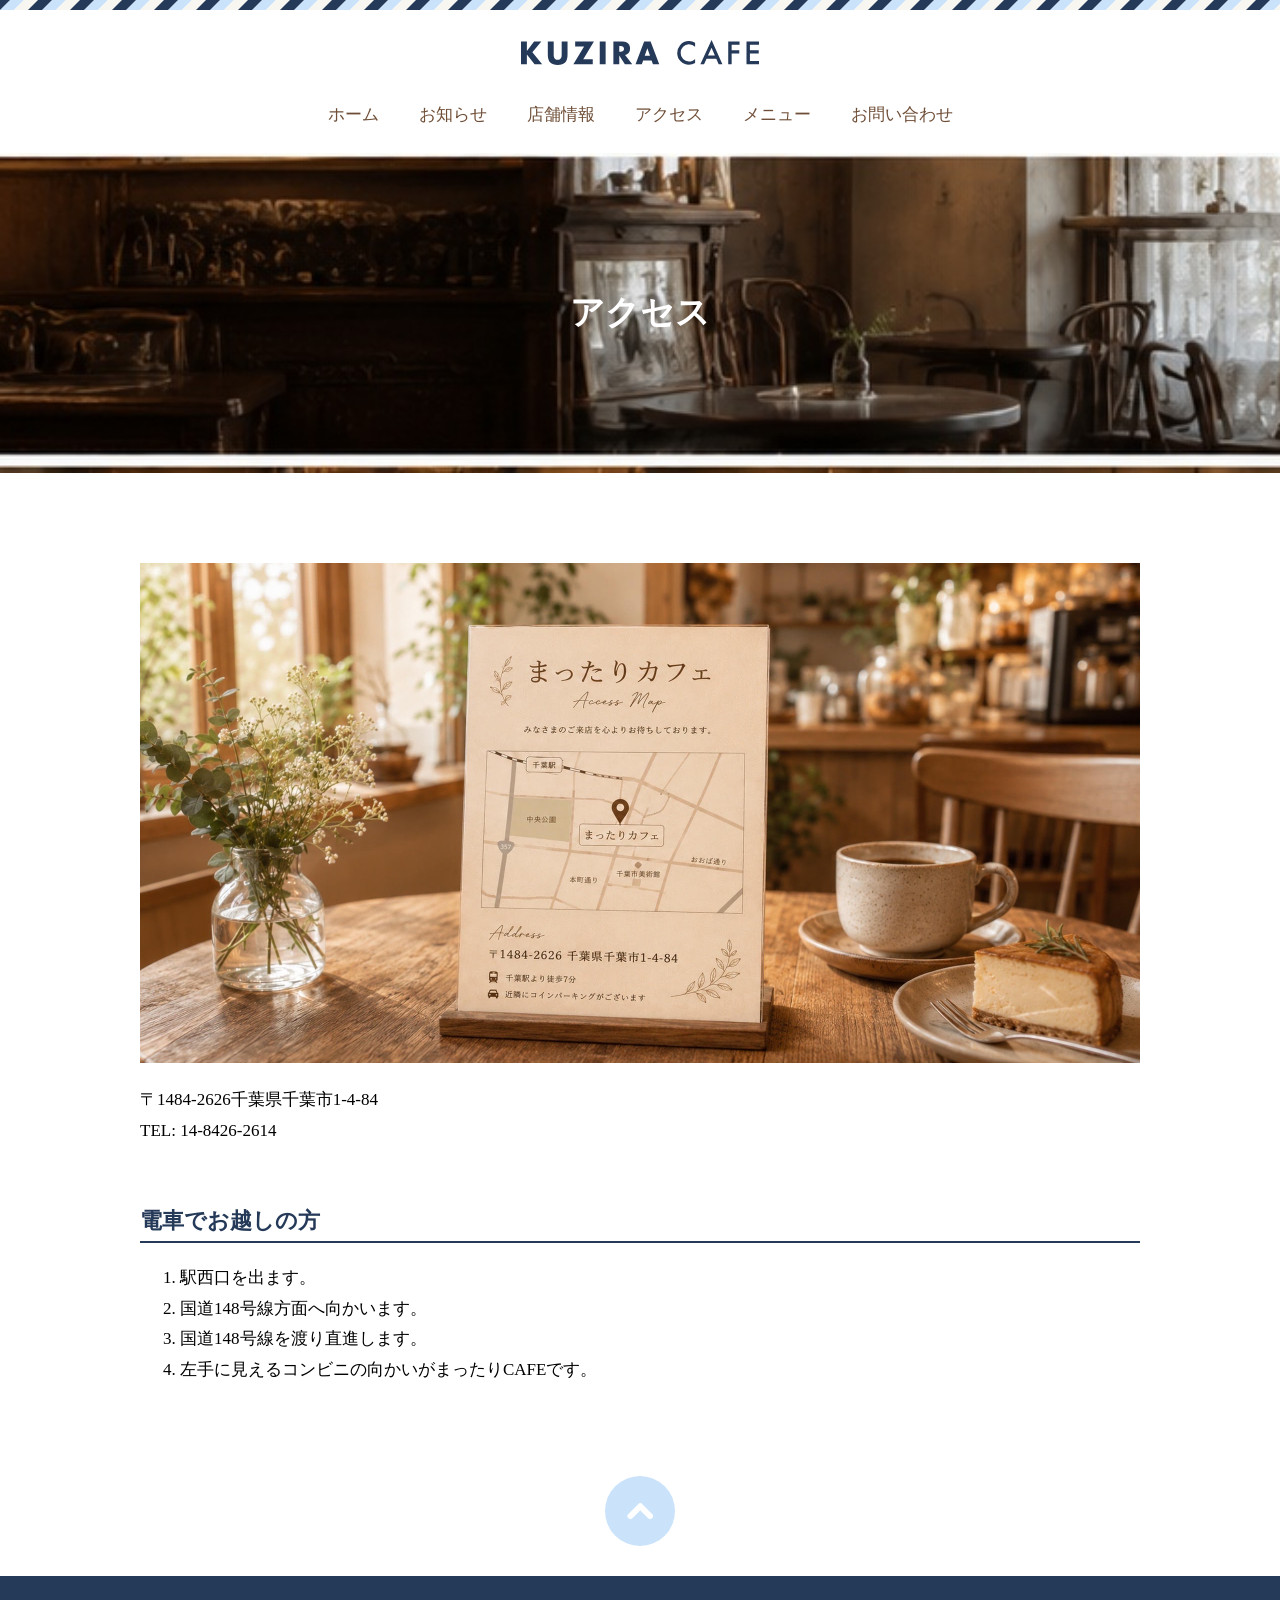
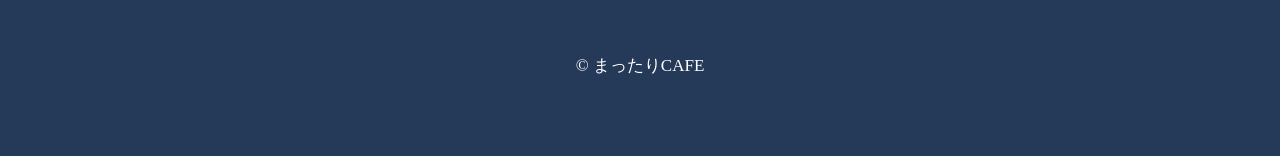
<file: access.html>
<!DOCTYPE html>
<html>
<head>
 <meta charset="UTF-8">
 <title>アクセス｜まったりCAFE</title>
 <link rel="stylesheet" href="css/style.css">
</head>
<body id="top">
    <!-- ヘッダー -->
    <header class="header">
        <div class="logo">
                    <a href="index.html"><img src="images/logo.svg" alt="まったりCAFE"></a>
        </div>
        <nav class="nav">
                <ul>
                    <li><a href="index.html">ホーム</a></li>
                    <li><a href="index.html#news">お知らせ</a></li>
                    <li><a href="index.html#shop">店舗情報</a></li>
                    <li><a href="access.html">アクセス</a></li>
                    <li><a href="menu.html">メニュー</a></li>
                    <li><a href="contact.html">お問い合わせ</a></li>

                </ul>
</nav>
    </header>
    <!-- ヘッダーここまで -->
<h1 class="hero access">アクセス</h1>
    <!-- メイン -->
<main>
        <img src="images/map.png" alt="地図">
        <p>
          〒1484-2626千葉県千葉市1-4-84<br>
          TEL: 14-8426-2614
        </p>
        <h2>電車でお越しの方</h2>
        <ol>
            <li>駅西口を出ます。</li>
            <li>国道148号線方面へ向かいます。</li>
            <li>国道148号線を渡り直進します。</li>
            <li>左手に見えるコンビニの向かいがまったりCAFEです。</li>
        </ol>
    
    </main>
    <!-- メインここまで -->
     <!-- フッター -->
<footer>
    <div class="gotop">
       <a href="#top">
        <img src="images/gotop.svg" alt="ページトップへ戻る"></a> 
    </div>
    <p class="copyright">&copy; まったりCAFE</p>
</footer>
    <!-- フッターここまで -->


</body>
</html>
</file>
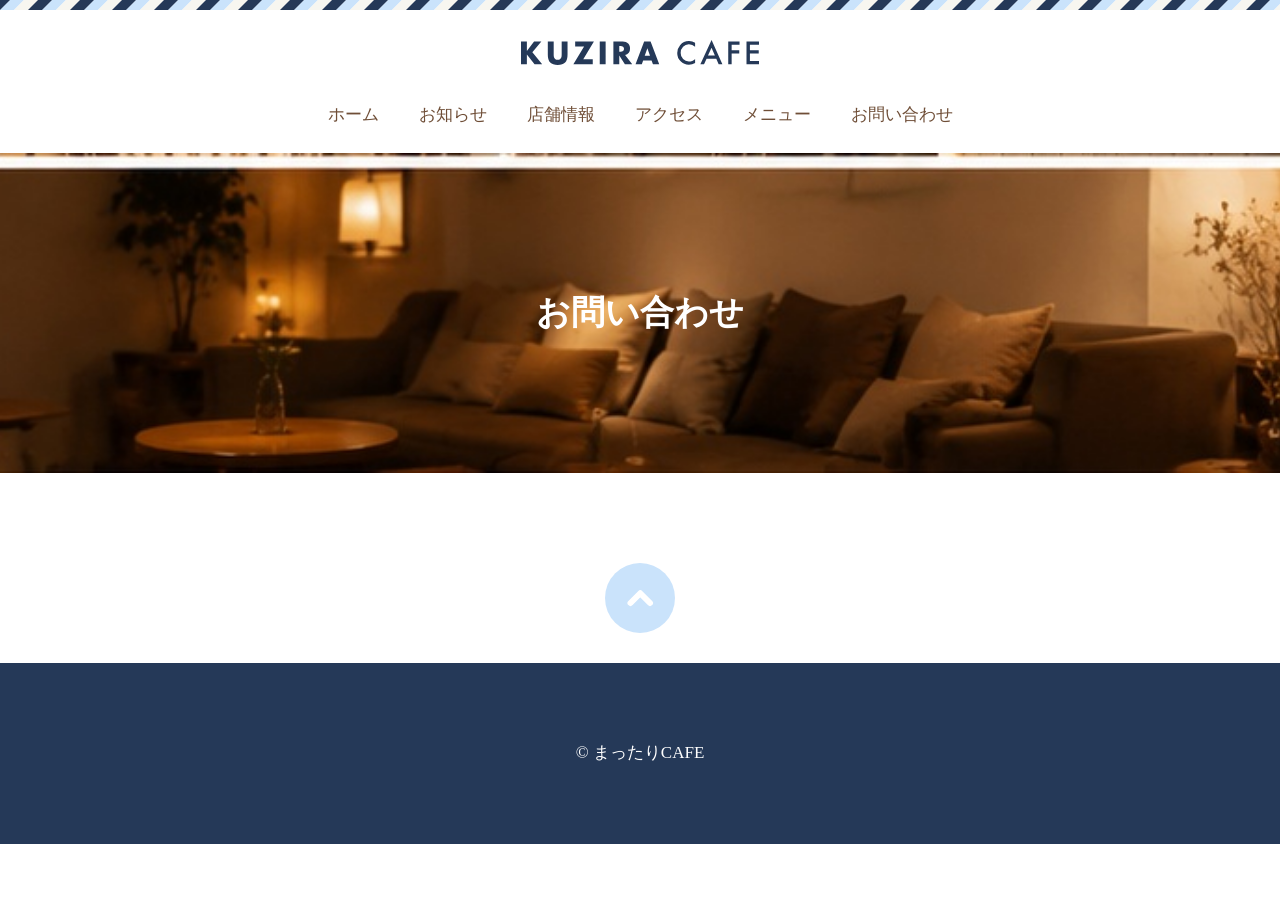
<file: contact.html>
<!DOCTYPE html>
<html>
<head>
 <meta charset="UTF-8">
 <title>お問い合わせ｜まったりCAFE</title>
 <link rel="stylesheet" href="css/style.css">
</head>
<body id="top">
    <!-- ヘッダー -->
    <header class="header">
        <div class="logo">
                    <a href="index.html"><img src="images/logo.svg" alt="まったりCAFE"></a>
        </div>
        <nav class="nav">
                <ul>
                    <li><a href="index.html">ホーム</a></li>
                    <li><a href="index.html#news">お知らせ</a></li>
                    <li><a href="index.html#shop">店舗情報</a></li>
                    <li><a href="access.html">アクセス</a></li>
                    <li><a href="menu.html">メニュー</a></li>
                    <li><a href="contact.html">お問い合わせ</a></li>

                </ul>
</nav>
    </header>
    <!-- ヘッダーここまで -->
<h1 class="hero contact">お問い合わせ</h1>
    <!-- メイン -->
<main>
    
    </main>
    <!-- メインここまで -->
     <!-- フッター -->
<footer>
    <div class="gotop">
       <a href="#top">
        <img src="images/gotop.svg" alt="ページトップへ戻る"></a> 
    </div>
    <p class="copyright">&copy; まったりCAFE</p>
</footer>
    <!-- フッターここまで -->


</body>
</html>
</file>
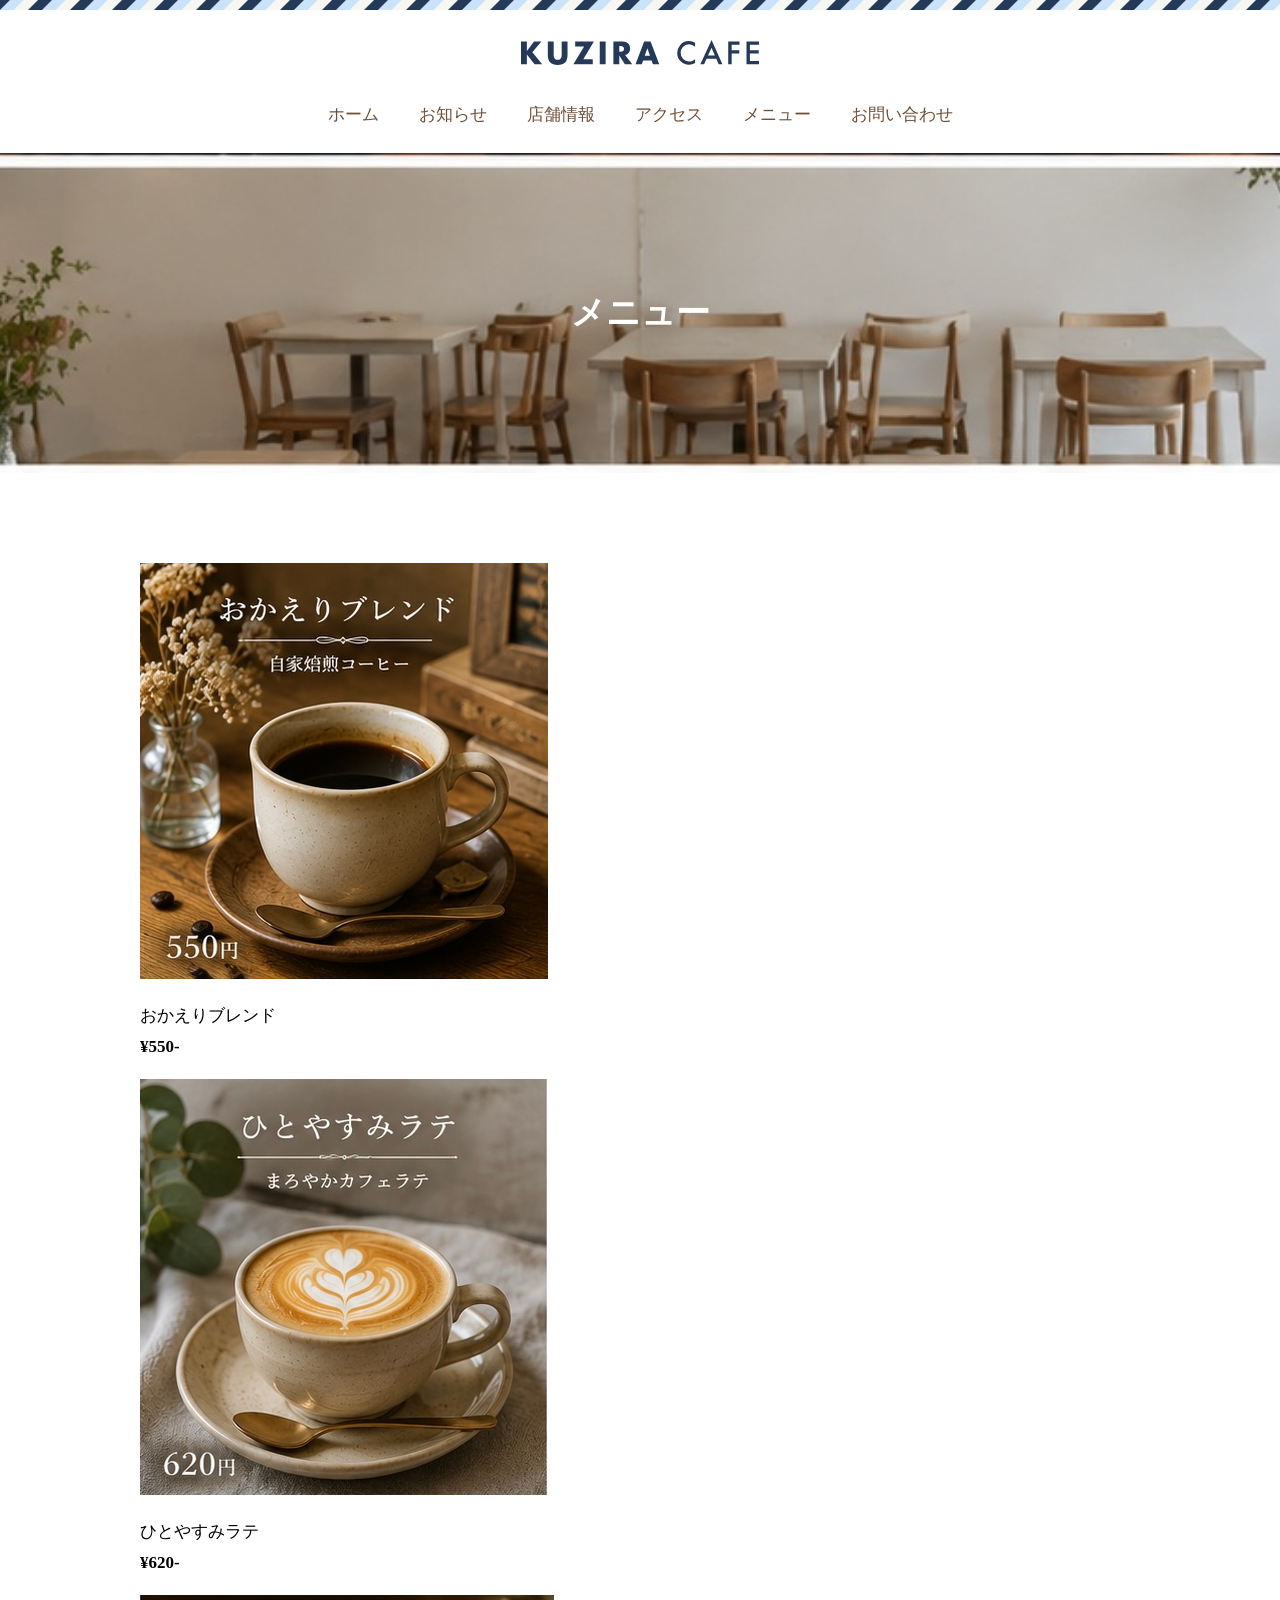
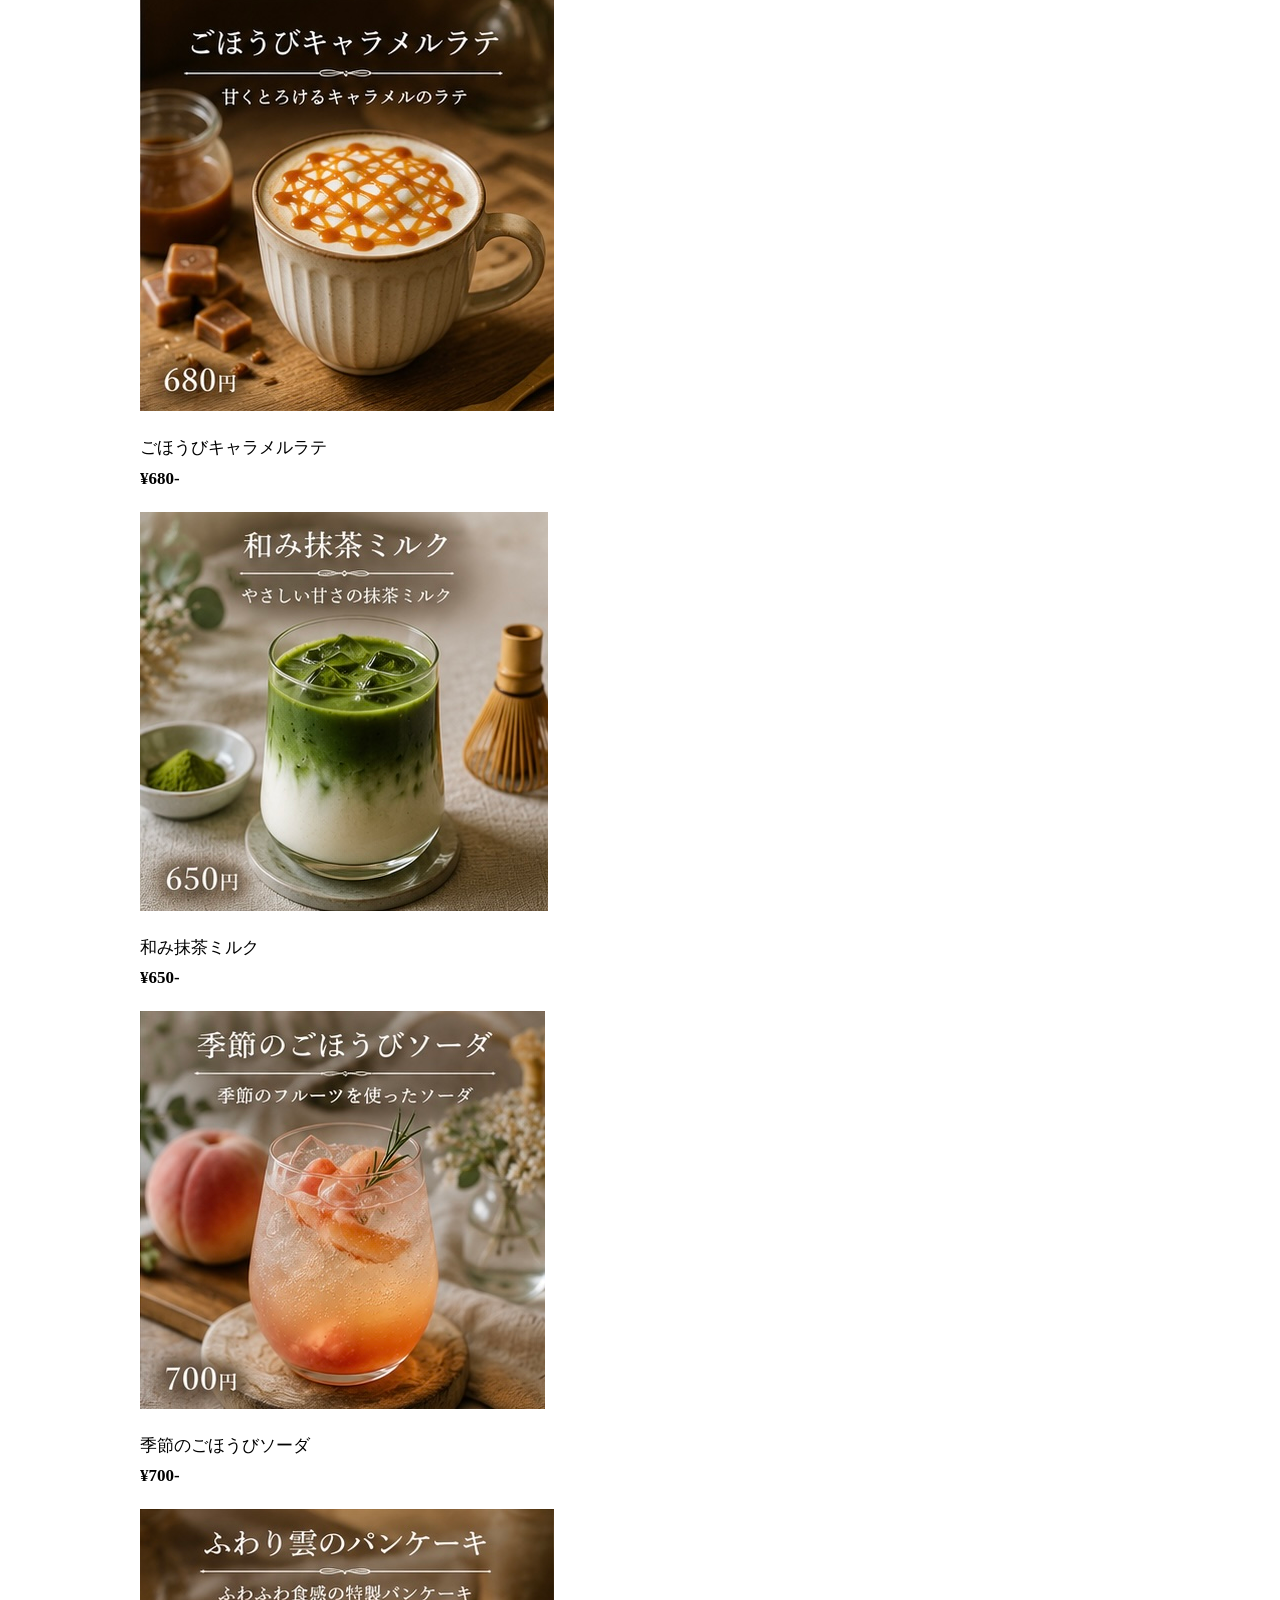
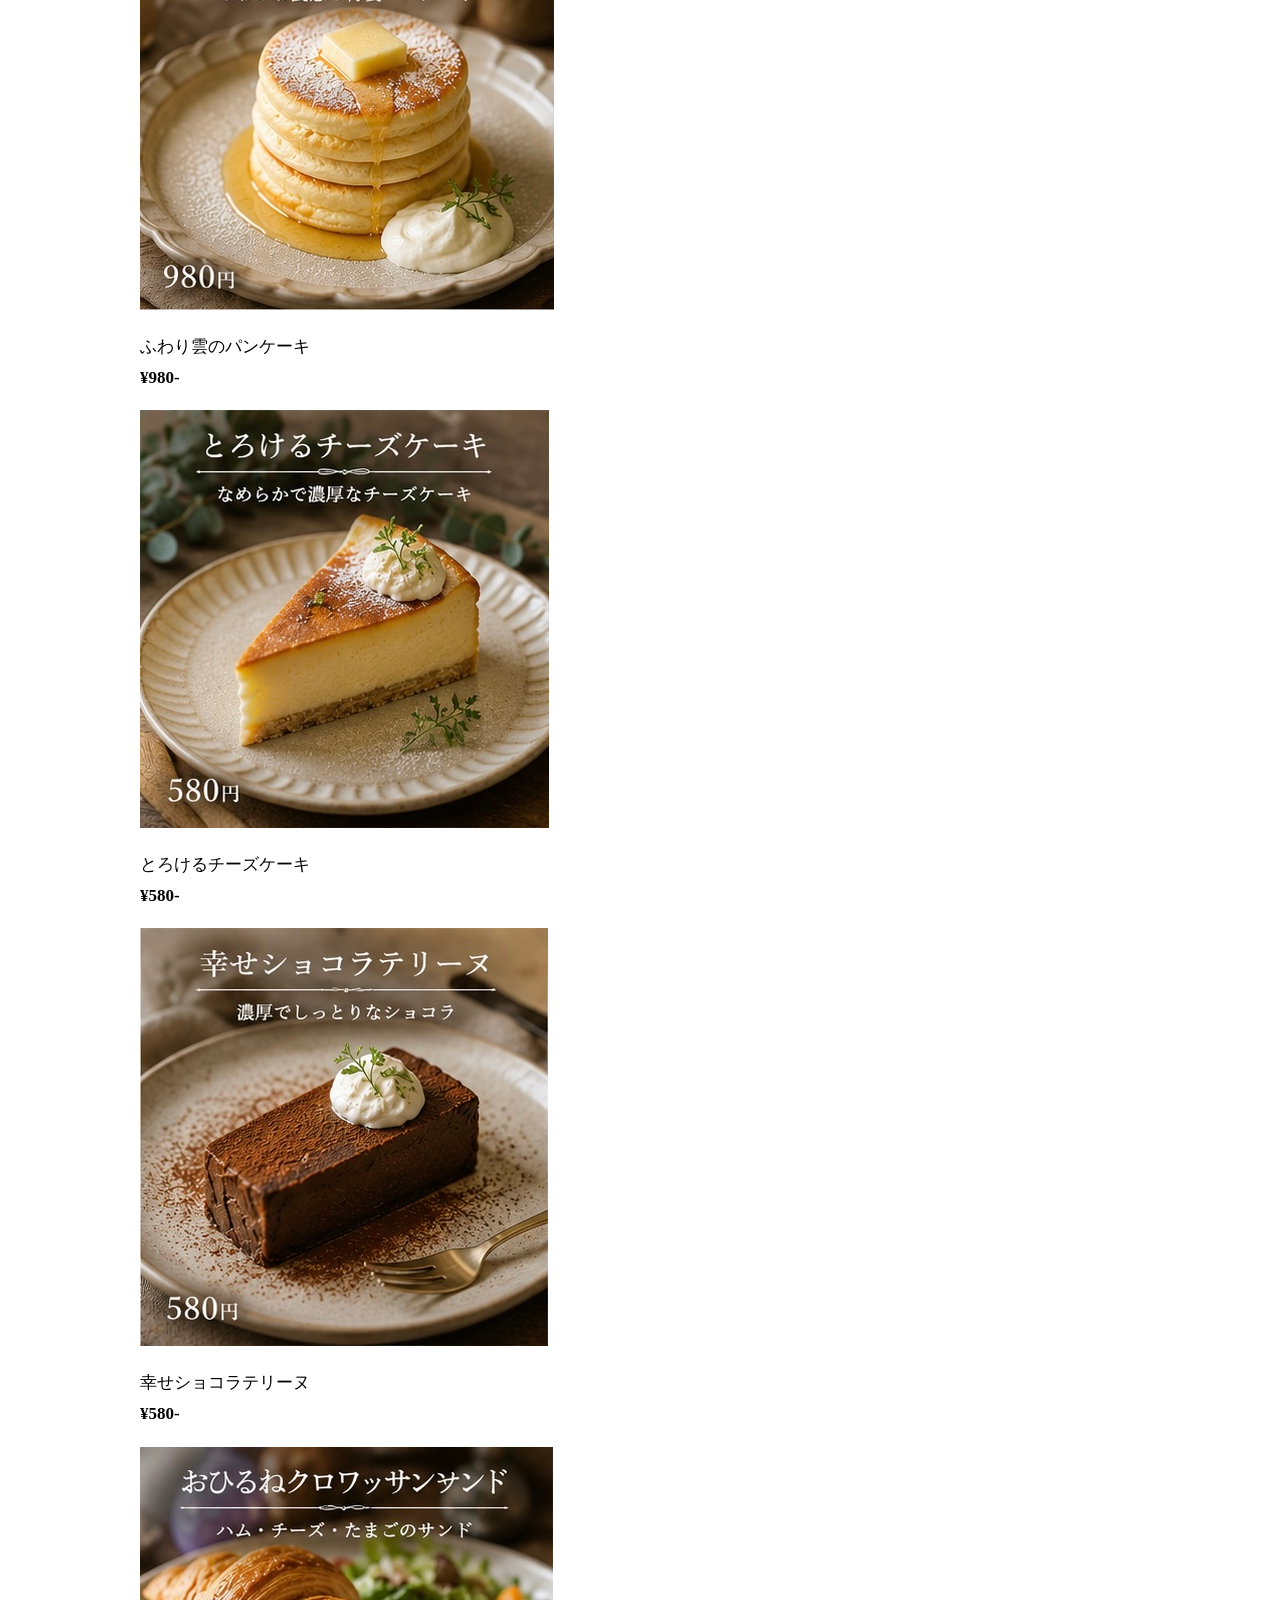
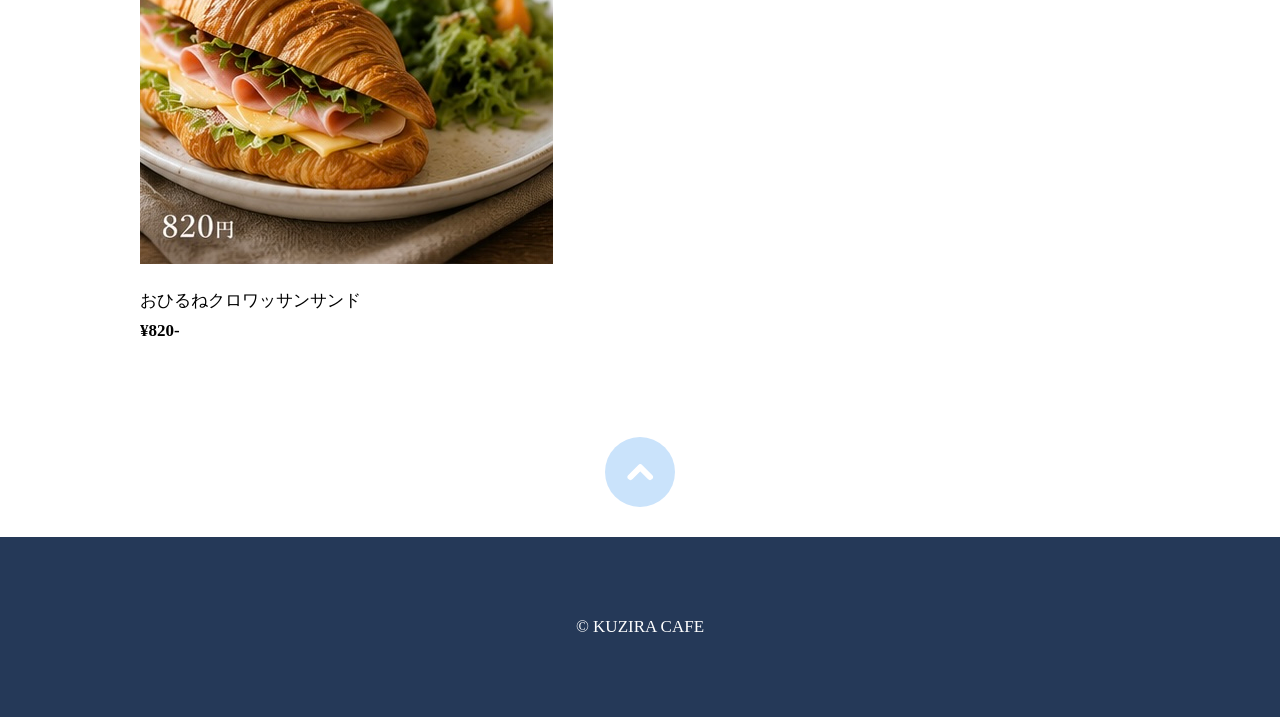
<file: menu.html>
<!DOCTYPE html>
<html>
<head>
 <meta charset="UTF-8">
 <title>メニュー｜まったりCAFE</title>
 <link rel="stylesheet" href="css/style.css">
</head>
<body id="top">
    <!-- ヘッダー -->
    <header class="header">
        <div class="logo">
                    <a href="index.html"><img src="images/logo.svg" alt="まったりCAFE"></a>
        </div>
        <nav class="nav">
                <ul>
                    <li><a href="index.html">ホーム</a></li>
                    <li><a href="index.html#news">お知らせ</a></li>
                    <li><a href="index.html#shop">店舗情報</a></li>
                    <li><a href="access.html">アクセス</a></li>
                    <li><a href="menu.html">メニュー</a></li>
                    <li><a href="contact.html">お問い合わせ</a></li>

                </ul>
</nav>
    </header>
    <!-- ヘッダーここまで -->
<h1 class="hero menu">メニュー</h1>
    <!-- メイン -->
<main>
    <div class="items">
      <div class="item">
        <img src="images/item1.jpg" alt="おかえりブレンド">
        <p>
          おかえりブレンド<br>
          <strong>¥550-</strong>
          <div class="items">
          </p>
          </div>   
      <div class="item">
        <img src="images/item2.jpg" alt="ひとやすみラテ">
        <p>
          ひとやすみラテ<br>
          <strong>¥620-</strong>
        </p>
        </div>
          <div class="items">
      <div class="item">
        <img src="images/item3.jpg" alt="ごほうびキャラメルラテ">
        <p>
          ごほうびキャラメルラテ<br>
          <strong>¥680-</strong>
          </p>
          </div>
          <div class="items">
      <div class="item">
        <img src="images/item4.jpg" alt="和み抹茶ミルク">
        <p>
          和み抹茶ミルク<br>
          <strong>¥650-</strong>
          </p>
          </div>
          <div class="items">
      <div class="item">
        <img src="images/item5.jpg" alt="季節のごほうびソーダ">
        <p>
          季節のごほうびソーダ<br>
          <strong>¥700-</strong>
          </p>
          </div>
          <div class="items">
      <div class="item">
        <img src="images/item6.jpg" alt="ふわり雲のパンケーキ">
        <p>
          ふわり雲のパンケーキ<br>
          <strong>¥980-</strong>
          </p>
          </div>
          <div class="items">
      <div class="item">
        <img src="images/item7.jpg" alt="とろけるチーズケーキ">
        <p>
          とろけるチーズケーキ<br>
          <strong>¥580-</strong>
          </p>
          </div>
          <div class="items">
      <div class="item">
        <img src="images/item8.jpg" alt="幸せショコラテリーヌ">
        <p>
          幸せショコラテリーヌ<br>
          <strong>¥580-</strong>
          </p>
          </div>
          <div class="items">
      <div class="item">
        <img src="images/item9.jpg" alt="おひるねクロワッサンサンド">
        <p>
          おひるねクロワッサンサンド<br>
          <strong>¥820-</strong>
          </p>
          </div>
    </div>
</main>
    <!-- メインここまで -->
     <!-- フッター -->
<footer>
    <div class="gotop">
       <a href="#top">
        <img src="images/gotop.svg" alt="ページトップへ戻る"></a> 
    </div>
    <p class="copyright">&copy; KUZIRA CAFE</p>
</footer>
    <!-- フッターここまで -->


</body>
</html>
</file>
<file: css/style.css>
/* すべてのページに適用される設定 */
html{
  font-size: 17px;
  font-family:"遊明朝",serif;
}
*{
    box-sizing: border-box;
}
body{
    margin: 0 0 0 0;
}
p, li, td {
 line-height: 1.8;
 }
 a:link {
    color: #1A237E;
    text-decoration: none;
 }
 a:visited {
     color: #1A237E;
     text-decoration: none;
 }
 a:hover {
    color: #1A237E;
    text-decoration: underline;
 }
 a:active {
    color: #1A237E;
    text-decoration: underline;
 }
 img{
    max-width: 100%;
 }

/* すべてのページに適用 ヘッダー */
.header {
    padding-top: 40px;
    background-image: url(../images/stripe.png);
    background-repeat: repeat-x;
}
.logo {
    text-align:center;
}
.nav ul {
    margin: 30px 0 0 0 ; 
    padding: 0;
    list-style-type: none;

    display: flex;
    justify-content: center;
    gap: 40px;
}
.nav a:link {
    color: #6F4E37;
}
.nav a:visited {
    color: #6F4E37;
}
.nav a:hover {
    text-decoration: none;
}
.nav a:active {
    text-decoration: none;
}

/* すべてのページに適用 ヒーロー */
.hero {
    padding: 137px 0;
    background-repeat: no-repeat;
    background-position: center;
    background-size: cover;
    color: #FFFFFF;
    text-align: center;
}
.hero.index {
    padding: 260px 0;
    background-image: url(../images/home-hero.jpg);
}
.hero.access{
    background-image: url(../images/access-hero.jpg);
}
.hero.menu {
background-image: url(../images/menu-hero.jpg);
}
.hero.contact {
background-image: url(../images/contact-hero.jpg);
}
/* すべてのページに適用 メイン */
main {
    margin: 90px auto 90px auto;
    max-width: 1000px;
}
main h2{
    margin: 60px 0 20px 0;
    border-bottom: 2px solid #253958;
    padding: 0 0 5px 0;
    color:#253958;
    font-size: 1.3rem; 
}

/* すべてのページに適用 フッター */
.gotop {
text-align: center;
}
.copyright {
    margin-top: 25px;
    margin-bottom: 0;
    padding-top: 75px;
    padding-bottom: 75px;
    background-color: #253958;
    color: #FFFFFF;
    text-align: center;
}

/* 個別のスタイル */
/* index.html */
.logo-whale{
    text-align: center;
}
.shop-info{
    border-collapse: collapse;
}
.shop-info th, .shop-info td {
    border: 1px solid #DBDBDB;
    padding: 20px;
}
.shop-info th {
    width: 112px;
    text-align: left;
    vertical-align: top;
}

/* menu.html */
.items {
　　display: grid;
　　grid-template-columns: 1fr 1fr;
　　gap: 20px;
 }
</file>
